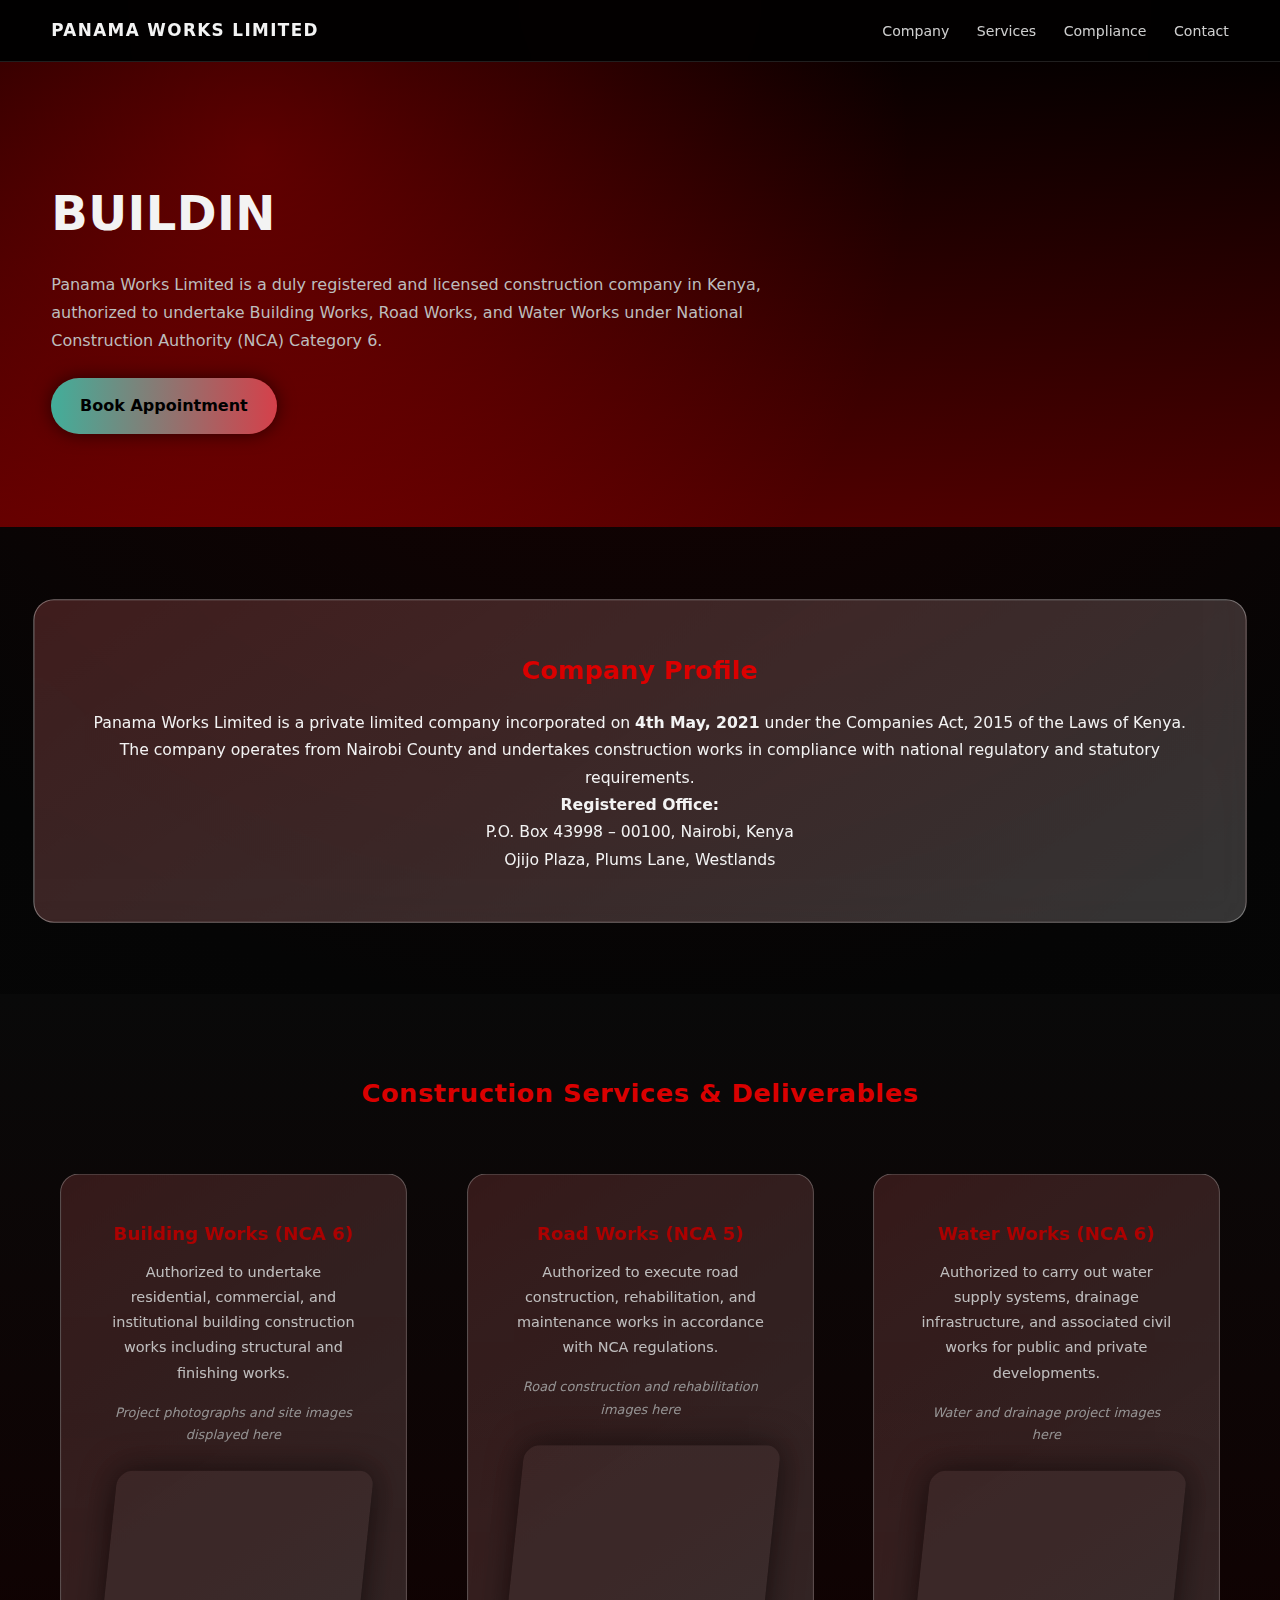
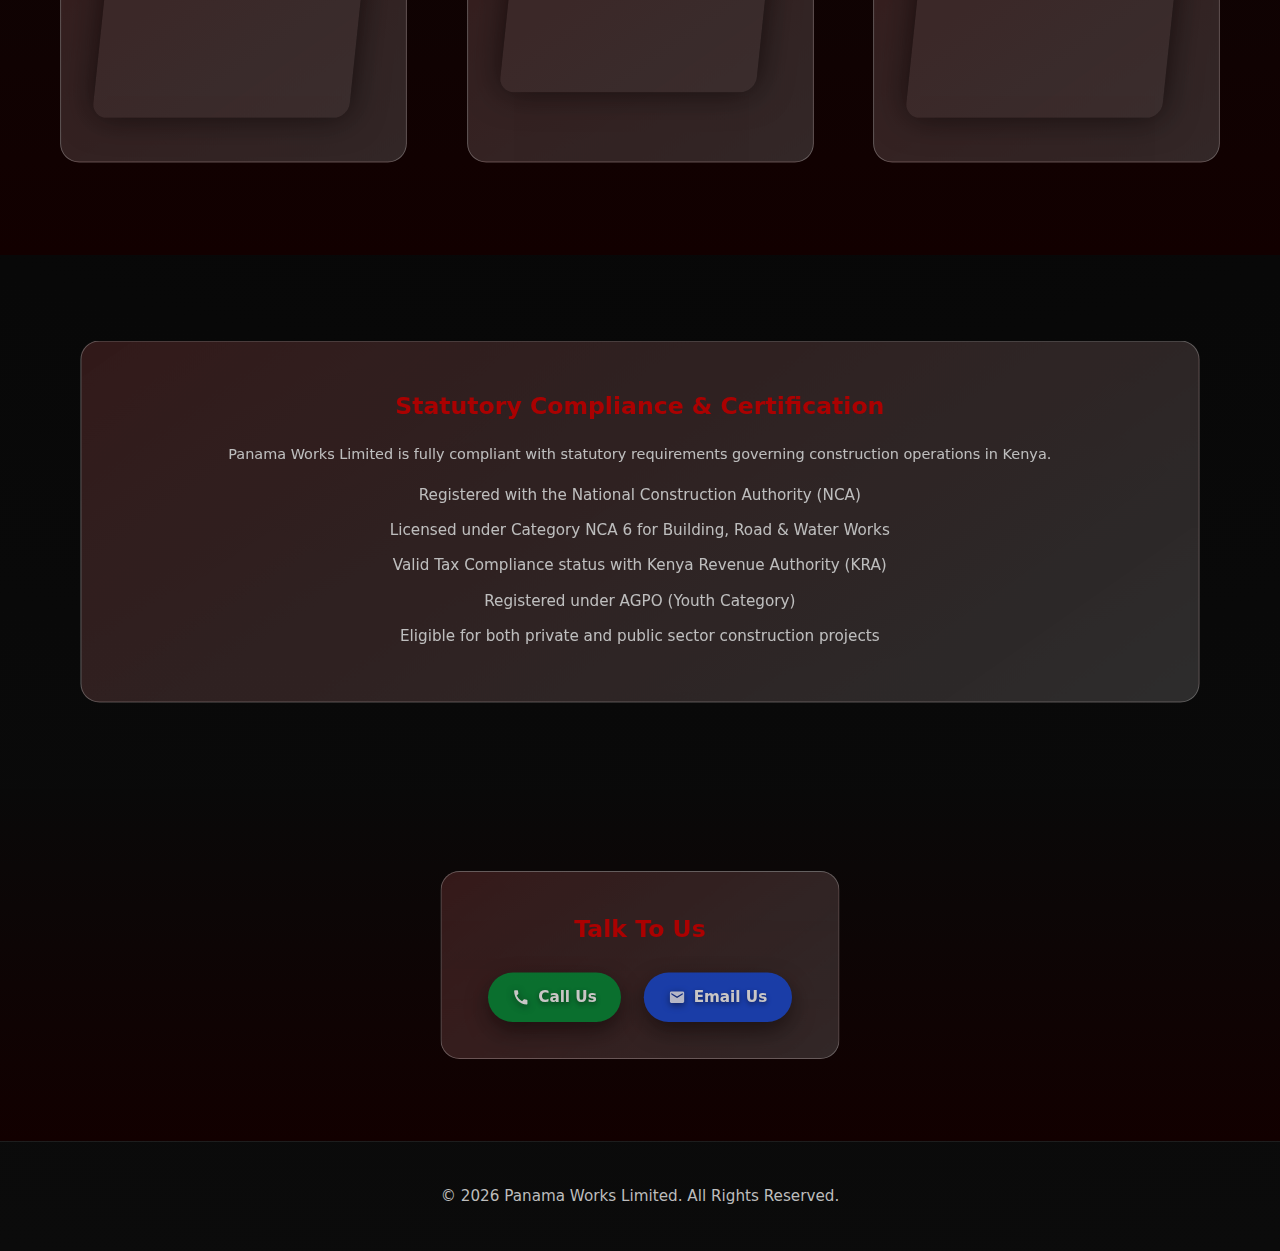
<file: _media_work/index.html>
<!DOCTYPE html>
<html lang="en">
<head>
  <meta charset="UTF-8" />
  <meta name="viewport" content="width=device-width, initial-scale=1.0"/>
  <title>Panama Works Limited | Construction Contractor</title>
  <link rel="stylesheet" href="css/style.css" />
<link rel="stylesheet" href="css/media-showcase.css"></head>
<body>

<header class="site-header">
  <div class="container header-flex">
    <h1 class="logo">PANAMA WORKS LIMITED</h1>
    <nav>
      <a href="#company">Company</a>
      <a href="#services">Services</a>
      <a href="#compliance">Compliance</a>
      <a href="#contact">Contact</a>
    </nav>
  </div>
</header>

<!-- HERO -->
<section class="hero">
  <div class="hero-layer"></div>
  <div class="container hero-content">
    <div class="typewrap">
      <h2 id="typewriter"></h2>
    </div>

    <p class="hero-text">
      Panama Works Limited is a duly registered and licensed construction company
      in Kenya, authorized to undertake Building Works, Road Works, and Water Works
      under National Construction Authority (NCA) Category 6.
    </p>

    <!-- BOOK APPOINTMENT (UNCHANGED) -->
    <a
      href="https://calendar.google.com/calendar/u/0/r/eventedit"
      target="_blank"
      class="btn-book"
    >
      Book Appointment
    </a>
  </div>
</section>

<!-- COMPANY -->
<section id="company" class="section">
  <div class="container">
    <div class="glass-box animate">
      <h3>Company Profile</h3>
      <p>
        Panama Works Limited is a private limited company incorporated on
        <strong>4th May, 2021</strong> under the Companies Act, 2015 of the Laws of Kenya.
      </p>
      <p>
        The company operates from Nairobi County and undertakes construction works
        in compliance with national regulatory and statutory requirements.
      </p>
      <p>
        <strong>Registered Office:</strong><br/>
        P.O. Box 43998 – 00100, Nairobi, Kenya<br/>
        Ojijo Plaza, Plums Lane, Westlands
      </p>
    </div>
  </div>
</section>

<!-- SERVICES -->
<section id="services" class="section dark">
  <div class="container">
    <h3 class="section-title">Construction Services & Deliverables</h3>

    <div class="card-grid">
      <div class="glass-box animate">
        <h4>Building Works (NCA 6)</h4>
        <p>
          Authorized to undertake residential, commercial, and institutional
          building construction works including structural and finishing works.
        </p>
        <p class="media-note">Project photographs and site images displayed here</p><div class="media-wrap"><div class="media-frame" data-media="building"></div></div>
      </div>

      <div class="glass-box animate">
        <h4>Road Works (NCA 5)</h4>
        <p>
          Authorized to execute road construction, rehabilitation, and maintenance
          works in accordance with NCA regulations.
        </p>
        <p class="media-note">Road construction and rehabilitation images here</p><div class="media-wrap"><div class="media-frame" data-media="road"></div></div>
      </div>

      <div class="glass-box animate">
        <h4>Water Works (NCA 6)</h4>
        <p>
          Authorized to carry out water supply systems, drainage infrastructure,
          and associated civil works for public and private developments.
        </p>
        <p class="media-note">Water and drainage project images here</p><div class="media-wrap"><div class="media-frame" data-media="water"></div></div>
      </div>
    </div>
  </div>
</section>

<!-- COMPLIANCE -->
<section id="compliance" class="section">
  <div class="container">
    <div class="glass-box animate">
      <h3>Statutory Compliance & Certification</h3>
      <p>
        Panama Works Limited is fully compliant with statutory requirements
        governing construction operations in Kenya.
      </p>

      <ul>
        <li>Registered with the National Construction Authority (NCA)</li>
        <li>Licensed under Category NCA 6 for Building, Road & Water Works</li>
        <li>Valid Tax Compliance status with Kenya Revenue Authority (KRA)</li>
        <li>Registered under AGPO (Youth Category)</li>
        <li>Eligible for both private and public sector construction projects</li>
      </ul>
    </div>
  </div>
</section>

<!-- CONTACT -->
<section id="contact" class="section dark">
  <div class="container">
    <div class="glass-box animate">
      <h3>Talk To Us</h3>

      <div class="contact-buttons">
        <div class="contact-btn-wrapper">
          <a href="tel:+254721807295" class="contact-btn call-btn">
<svg class="icon" viewBox="0 0 24 24" aria-hidden="true">
<path d="M6.6 10.8c1.4 2.7 3.9 5.2 6.6 6.6l2.2-2.2c.3-.3.8-.4 1.2-.3 1 .3 2 .5 3.1.5.6 0 1 .4 1 1V21c0 .6-.4 1-1 1C10.3 22 2 13.7 2 3c0-.6.4-1 1-1h3.5c.6 0 1 .4 1 1 0 1.1.2 2.1.5 3.1.1.4 0 .9-.3 1.2l-2.1 2.5z"/>
</svg>
<span>Call Us</span>
</a>
          <span class="contact-tooltip">+254 721 807 295</span>
        </div>

        <div class="contact-btn-wrapper">
          <a href="mailto:panamaworkslimited@gmail.com" class="contact-btn email-btn">
<svg class="icon" viewBox="0 0 24 24" aria-hidden="true">
<path d="M20 4H4c-1.1 0-2 .9-2 2v12c0 1.1.9 2 2 2h16c1.1 0 2-.9 2-2V6c0-1.1-.9-2-2-2zm0 4-8 5-8-5V6l8 5 8-5v2z"/>
</svg>
<span>Email Us</span>
</a>
          <span class="contact-tooltip">panamaworkslimited@gmail.com</span>
        </div>
      </div>
    </div>
  </div>
</section>

<footer class="site-footer">
  <div class="container">
    <p>&copy; <span id="year"></span> Panama Works Limited. All Rights Reserved.</p>
  </div>
</footer>

<script src="js/main.js"></script>
<script src="js/media-showcase.js"></script></body>
</html>
</file>
<file: _media_work/css/style.css>
:root {
  --primary: #DA0000;

  --bg-dark: #0b0b0b;
  --bg-darker: #050505;

  --glass-grey: rgba(140, 140, 140, 0.22);
  --glass-border: rgba(255, 255, 255, 0.35);

  --text-light: #f3f3f3;
  --text-muted: #bdbdbd;
}

/* =====================
   RESET & BASE
===================== */
* {
  margin: 0;
  padding: 0;
  box-sizing: border-box;
}

html {
  scroll-behavior: smooth;
}

body {
  font-family: "Segoe UI", system-ui, -apple-system, BlinkMacSystemFont, sans-serif;
  background: radial-gradient(
      circle at top,
      #1a0000 0%,
      var(--bg-darker) 35%,
      var(--bg-dark) 100%
    );
  color: var(--text-light);
  line-height: 1.75;
  -webkit-font-smoothing: antialiased;
}

/* =====================
   LAYOUT
===================== */
.container {
  width: 92%;
  max-width: 1200px;
  margin: auto;
}

/* =====================
   HEADER
===================== */
.site-header {
  position: sticky;
  top: 0;
  z-index: 100;
  background: rgba(0, 0, 0, 0.88);
  backdrop-filter: blur(10px);
  border-bottom: 1px solid rgba(255, 255, 255, 0.12);
}

.header-flex {
  display: flex;
  justify-content: space-between;
  align-items: center;
  padding: 1rem 0;
}

.logo {
  font-size: 1.05rem;
  font-weight: 700;
  letter-spacing: 1.4px;
}

nav a {
  color: var(--text-light);
  margin-left: 1.4rem;
  text-decoration: none;
  font-size: 0.88rem;
  opacity: 0.85;
  position: relative;
}

nav a::after {
  content: "";
  position: absolute;
  left: 0;
  bottom: -4px;
  width: 0;
  height: 2px;
  background: var(--primary);
  transition: width 0.3s ease;
}

nav a:hover {
  opacity: 1;
}

nav a:hover::after {
  width: 100%;
}

/* =====================
   HERO
===================== */
.hero {
  position: relative;
  padding: 6.8rem 0 5.8rem;
  background: linear-gradient(135deg, #1a0000, #000000);
  overflow: hidden;
}

.hero-layer {
  position: absolute;
  inset: 0;
  background:
    radial-gradient(
      circle at 20% 20%,
      rgba(218, 0, 0, 0.35),
      transparent 60%
    ),
    linear-gradient(
      180deg,
      rgba(0, 0, 0, 0.4),
      rgba(218, 0, 0, 0.35)
    );
}

.hero-content {
  position: relative;
  z-index: 2;
}

/* Reserve space for typewriter — NO SHRINK */
.typewrap {
  min-height: 3.2rem;
}

.hero h2 {
  font-size: clamp(2.2rem, 4vw, 3rem); /* slightly bigger */
  margin-bottom: 1rem;
  max-width: 820px;
  font-weight: 700;
  letter-spacing: 0.4px;
}

.hero p {
  max-width: 760px;
  color: var(--text-muted);
  font-size: 1rem;
}

/* =====================
   FEATURE STRIP
===================== */
.feature-strip {
  background: linear-gradient(
    90deg,
    #b50000,
    var(--primary),
    #b50000
  );
  padding: 1.2rem 0;
}

.strip-grid {
  display: grid;
  grid-template-columns: repeat(auto-fit, minmax(180px, 1fr));
  gap: 1rem;
  text-align: center;
}

.strip-item {
  color: #fff;
  font-weight: 600;
  font-size: 0.85rem;
  letter-spacing: 0.5px;
}

/* =====================
   SECTIONS
===================== */
.section {
  padding: 4.8rem 0;
}

.section.dark {
  background: linear-gradient(
    180deg,
    #090909,
    #120000
  );
}

.section-title {
  color: var(--primary);
  margin-bottom: 2.6rem;
  font-size: 1.6rem;     /* bigger */
  letter-spacing: 0.6px;
  text-align: center;   /* centered */
}

/* =====================
   GLASS CONTAINERS
===================== */
.glass-box {
  background:
    linear-gradient(
      145deg,
      rgba(218, 0, 0, 0.14),
      rgba(255, 255, 255, 0.08)
    ),
    var(--glass-grey);

  backdrop-filter: blur(18px);
  border: 1px solid var(--glass-border);
  border-radius: 20px;
  padding: 2.9rem;

  text-align: center; /* content centered */

  transition:
    transform 0.55s cubic-bezier(.2,.8,.2,1),
    box-shadow 0.55s cubic-bezier(.2,.8,.2,1),
    border-color 0.4s ease;
}

/* Hover / Focus */
.glass-box:hover {
  border-color: rgba(255, 255, 255, 0.85);
  box-shadow:
    0 0 22px rgba(255, 255, 255, 0.35),
    0 0 55px rgba(218, 0, 0, 0.35);
}

/* =====================
   SCROLL ANIMATION
===================== */
.animate {
  transform: scale(0.95);
  opacity: 0.78;
}

.animate.in-view {
  transform: scale(1.03);
  opacity: 1;
}

/* =====================
   GRID
===================== */
.card-grid {
  display: grid;
  grid-template-columns: repeat(auto-fit, minmax(280px, 1fr));
  gap: 2.6rem;
}

/* =====================
   TYPOGRAPHY
===================== */
h3 {
  color: var(--primary);
  margin-bottom: 1rem;
  font-size: 1.55rem;   /* bigger */
  text-align: center;
}

h4 {
  color: var(--primary);
  margin-bottom: 0.6rem;
  font-size: 1.2rem;    /* bigger */
  text-align: center;
}

p {
  font-size: 0.95rem;
}

.media-note {
  margin-top: 1rem;
  font-size: 0.85rem;
  color: var(--text-muted);
  font-style: italic;
}

/* =====================
   LISTS
===================== */
ul {
  margin-top: 1rem;
  padding-left: 0;        /* centered list */
  list-style: none;
}

li {
  margin-bottom: 0.55rem;
}

/* =====================
   FOOTER
===================== */
.site-footer {
  padding: 2.6rem 0;
  text-align: center;
  font-size: 0.85rem;
  color: var(--text-muted);
  border-top: 1px solid rgba(255, 255, 255, 0.08);
}

/* =====================
   LINKS & BUTTONS
===================== */
a {
  color: inherit;
  text-decoration: none;
}

.btn-book {
  display: inline-block;
  margin-top: 1.4rem;
  padding: 0.9rem 1.8rem;
  border-radius: 30px;
  background: linear-gradient(135deg, #000, #fff);
  color: #0a8f3c;
  font-weight: 600;
  text-decoration: none;
  box-shadow: 0 0 18px rgba(0,0,0,0.6);
}
/* =====================
   CONTACT BUTTONS
===================== */
.contact-buttons {
  display: flex;
  justify-content: center;
  gap: 1.5rem;
  margin-top: 1.5rem;
}

.contact-btn-wrapper {
  position: relative;
}

.contact-btn {
  padding: 0.75rem 1.6rem;
  border-radius: 30px;
  font-weight: 600;
  text-decoration: none;
  display: inline-block;
}

.call-btn {
  background: #0a8f3c;
  color: #ffffff;
}

.email-btn {
  background: #1e4fd8;
  color: #ffffff;
}

/* Tooltip */
.contact-tooltip {
  position: absolute;
  bottom: 120%;
  left: 50%;
  transform: translateX(-50%);
  background: rgba(0,0,0,0.75);
  backdrop-filter: blur(8px);
  padding: 0.4rem 0.7rem;
  border-radius: 8px;
  font-size: 0.75rem;
  color: #fff;
  white-space: nowrap;
  opacity: 0;
  pointer-events: none;
  transition: opacity 0.25s ease, transform 0.25s ease;
}

.contact-btn-wrapper:hover .contact-tooltip {
  opacity: 1;
  transform: translateX(-50%) translateY(-4px);
}
.btn-book {
  background: linear-gradient(90deg, #42AE9A 50%, #D5404A 50%);
}
#contact .glass-box {
  max-width: 420px;
  margin-left: auto;
  margin-right: auto;
}
/* === FIX: BOOK APPOINTMENT GRADIENT === */
.btn-book{
  background: linear-gradient(90deg, #42AE9A 0%, #D5404A 100%);
}
/* === FIX: CONTACT CONTAINER SIZE === */
#contact .glass-box{
  max-width: 420px;
  margin: 0 auto;
  padding: 2.4rem;
}
/* === FINAL FIX: BOOK APPOINTMENT TEXT COLOR === */
.btn-book{
  color:#000000 !important;
}
/* =====================
   CTA BUTTON ANIMATION
   (Call Us & Email Us)
===================== */

/* Idle pulse */
@keyframes ctaPulse {
  0% {
    transform: translateY(0);
    box-shadow: 0 6px 18px rgba(0,0,0,0.35);
  }
  50% {
    transform: translateY(-3px);
    box-shadow: 0 10px 26px rgba(0,0,0,0.45);
  }
  100% {
    transform: translateY(0);
    box-shadow: 0 6px 18px rgba(0,0,0,0.35);
  }
}

.contact-btn {
  animation: ctaPulse 3.2s ease-in-out infinite;
  transition: transform 0.25s ease, box-shadow 0.25s ease;
}

/* Hover emphasis */
.contact-btn:hover {
  transform: translateY(-5px);
  box-shadow: 0 14px 32px rgba(0,0,0,0.55);
}

/* Stop animation on hover (focus user intent) */
.contact-btn:hover {
  animation-play-state: paused;
}
/* === CONTACT BUTTON ANIMATION: FLOAT + BREATH === */
.contact-btn{
  position: relative;
  animation: softFloat 4.5s ease-in-out infinite;
  transition: transform .35s ease, box-shadow .35s ease;
}

.contact-btn:hover{
  transform: translateY(-4px);
  box-shadow: 0 10px 25px rgba(0,0,0,0.35);
}

/* Subtle idle motion */
@keyframes softFloat{
  0%{ transform: translateY(0); }
  50%{ transform: translateY(-3px); }
  100%{ transform: translateY(0); }
}
/* === FINAL SHADOW FIX FOR CONTACT BUTTONS & ICONS === */
.contact-btn{
  box-shadow:
    0 8px 20px rgba(0,0,0,0.45),
    inset 0 0 0 rgba(255,255,255,0);
  text-shadow: 0 2px 6px rgba(0,0,0,0.45);
}

.contact-btn:hover{
  box-shadow:
    0 14px 30px rgba(0,0,0,0.55),
    inset 0 0 0 rgba(255,255,255,0);
}

/* Ensure icons inherit shadow clearly */
.contact-btn::first-letter{
  text-shadow: 0 2px 6px rgba(0,0,0,0.55);
}
/* === INLINE SVG ICONS === */
.contact-btn{
  display:flex;
  align-items:center;
  gap:.55rem;
  box-shadow:0 10px 25px rgba(0,0,0,.45);
}

.contact-btn:hover{
  box-shadow:0 16px 35px rgba(0,0,0,.6);
}

.contact-btn .icon{
  width:18px;
  height:18px;
  fill:#fff;
  filter: drop-shadow(0 2px 4px rgba(0,0,0,.5));
}

.email-btn .icon{
  fill:#e6ecff;
}
/* === BOOK APPOINTMENT INTERACTION (PRESS DEPTH EFFECT) === */
.btn-book{
  color:#000000; /* dark black text */
  transition:
    transform .18s ease,
    background .18s ease,
    box-shadow .18s ease,
    color .18s ease;
}

/* Hover: sink + white fill */
.btn-book:hover{
  background:#ffffff;
  color:#000000;
  transform: translateY(2px);
  box-shadow: 0 6px 14px rgba(0,0,0,0.35);
}

/* Active: deeper press */
.btn-book:active{
  transform: translateY(4px);
  box-shadow: 0 3px 8px rgba(0,0,0,0.45);
}
</file>
<file: _media_work/css/media-showcase.css>
/* =========================
   MEDIA SHOWCASE (ISOLATED)
========================= */

.section-media-bg {
  position: absolute;
  inset: 0;
  z-index: 0;
  background-size: cover;
  background-position: center;
  opacity: 0.12;
  filter: blur(1px);
  pointer-events: none;
}

.media-wrap {
  margin-top: 1.6rem;
}

.media-frame {
  position: relative;
  width: 100%;
  height: 260px;
  overflow: hidden;
  border-radius: 16px;
  transform: skew(-6deg);
  background: rgba(255,255,255,0.05);
  box-shadow: 0 0 35px rgba(0,0,0,0.6);
}

.media-frame img {
  width: 110%;
  height: 100%;
  object-fit: cover;
  transform: skew(6deg);
  transition: opacity 1.2s ease;
}

.media-frame img.fade-out {
  opacity: 0;
}
</file>
